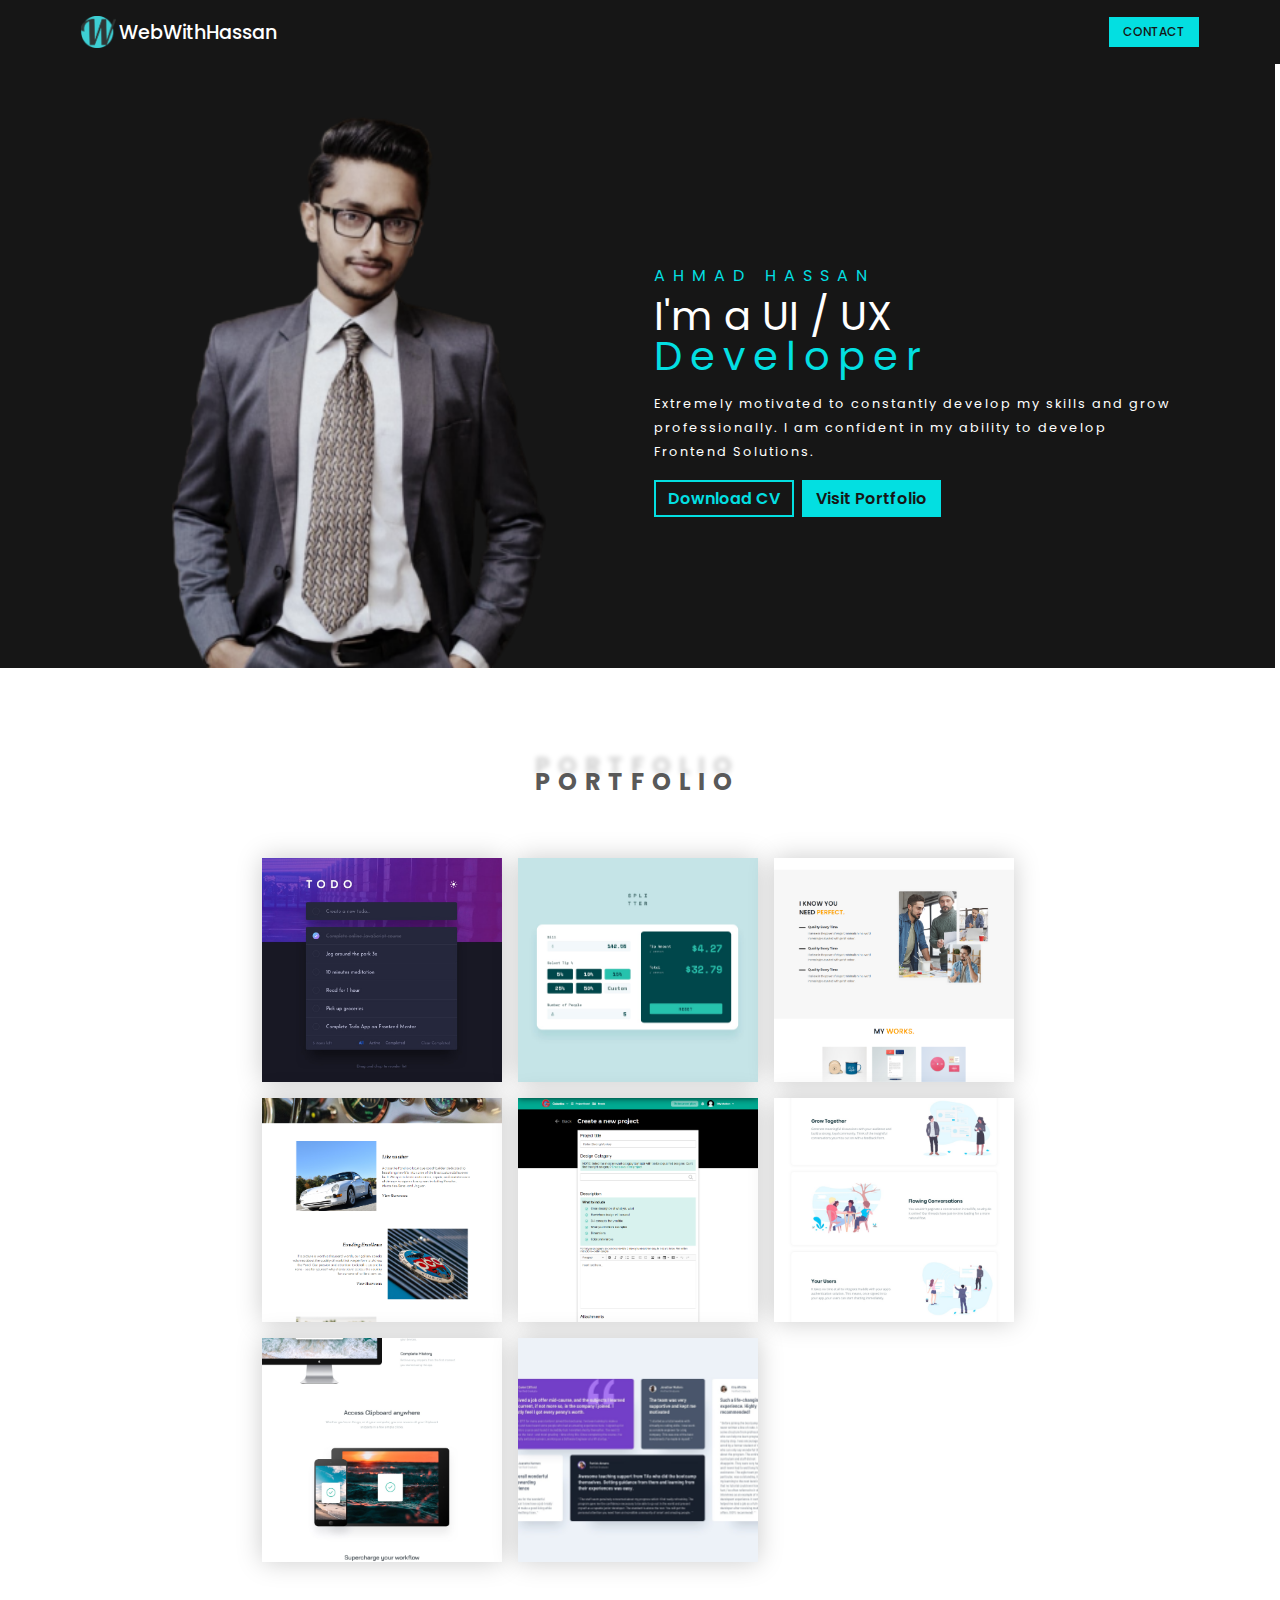
<file: index.html>
<!DOCTYPE html>
<html lang="en">
  <head>
    <meta charset="UTF-8" />
    <meta http-equiv="X-UA-Compatible" content="IE=edge" />
    <meta name="viewport" content="width=device-width, initial-scale=1.0" />
    <!-- font awesome 4.7 -->
    <link
      rel="stylesheet"
      href="https://cdnjs.cloudflare.com/ajax/libs/font-awesome/4.7.0/css/font-awesome.css"
      integrity="sha512-5A8nwdMOWrSz20fDsjczgUidUBR8liPYU+WymTZP1lmY9G6Oc7HlZv156XqnsgNUzTyMefFTcsFH/tnJE/+xBg=="
      crossorigin="anonymous"
      referrerpolicy="no-referrer"
    />
    <!-- stylesheet -->
    <link rel="stylesheet" href="./css/styles.css" />
    <title>Ahmad Portfolio</title>
  </head>
  <body>
    <div class="bodyClone">
      <div class="loadDelayer">
        <div class="circle">
          <div class="logo"></div>
          <div class="text">
            <p>AHMAD HASSAN - UI UX DEVELOPER -</p>
          </div>
        </div>
      </div>
      <section class="sect-1" id="top">
        <header>
          <main class="cont">
            <div class="logo">
              <img src="./images/Logo.png" alt="logo" />
              <h1>WebWithHassan</h1>
            </div>
            <ul class="nav">
              <!-- <li class="nav-link">home</li>
              <li class="nav-link">about</li>
              <li class="nav-link">services</li>
              <li class="nav-link">pages</li>
              <li class="nav-link">blog</li> -->
              <li class="nav-button">contact</li>
            </ul>
            <div class="stairs">
              <div class="line line1"></div>
              <div class="line line2"></div>
              <div class="line line3"></div>
            </div>
          </main>
        </header>
        <main class="cont actual-cont">
          <div class="actual-cont_img">
            <img src="./images/me.png" alt="me" />
          </div>
          <div class="actual-cont_text">
            <h4>ahmad hassan</h4>
            <h2>I'm a UI / UX<br /><span>Developer</span></h2>
            <p>
              Extremely motivated to constantly develop my skills and grow professionally. I am
              confident in my ability to develop Frontend Solutions.
              <!-- I am seeking a full-time position in the field of
              front-end webdevelopment, where I can apply my knowledge and
              skills forcontinuous improvement.. -->
            </p>
            <div class="sect-1_btns">
              <a href="./docs/CV.pdf" download="Ahmad Hassan CV">Download CV</a>
              <a href="#portfolio">Visit Portfolio</a>
            </div>
          </div>
        </main>
        <!-- <img src="./images/wave.svg" alt="wave" class="clipper" /> -->
      </section>
      <main class="in-cont">
        <div class="portfolio" id="portfolio">
          <h2>Portfolio</h2>
          <main>
            <!-- <div class="single incomplete">
              <img src="./images/coming soon.png" alt="coming soon" class="cmngSoon" />
              <img src="./images/14.jpg" alt="" class="cover" />
              <div class="overlay">
                <h3>Launch Countdown Timmer</h3>
                <p>Design Credit: FrontEnd Mentor</p>
                <a
                  href="https://hassanahmadp.github.io/todo-fem-react/"
                  class="link"
                  target="_blank"
                  >Live Link</a
                >
              </div>
            </div> -->
            <div class="single">
              <img src="./images/coming soon.png" alt="coming soon" class="cmngSoon" />
              <img src="./images/13.jpg" alt="" class="cover" />
              <div class="overlay">
                <h3>Todo List Application with React.JS</h3>
                <p>Design Credit: FrontEnd Mentor</p>
                <a
                  href="https://hassanahmadp.github.io/todo-fem-react/"
                  class="link"
                  target="_blank"
                  >Live Link</a
                >
              </div>
            </div>
            <div class="single">
              <img src="./images/coming soon.png" alt="coming soon" class="cmngSoon" />
              <img src="./images/10.jpg" alt="" class="cover" />
              <div class="overlay">
                <h3>tip calculator Application</h3>
                <p>Design Credit: FrontEnd Mentor</p>
                <a
                  href="https://hassanahmadp.github.io/fem-tip-calc-junior/"
                  class="link"
                  target="_blank"
                  >Live Link</a
                >
              </div>
            </div>
            <div class="single">
              <img src="./images/coming soon.png" alt="coming soon" class="cmngSoon" />
              <img src="./images/12.png" alt="" class="cover" />
              <div class="overlay">
                <h3>siawa portfolio</h3>
                <p>Design Credit: A Buyer</p>
                <a
                  href="https://muhammad-awais-art.github.io/portfolio/"
                  class="link"
                  target="_blank"
                  >Live Link</a
                >
              </div>
            </div>
            <div class="single">
              <img src="./images/coming soon.png" alt="coming soon" class="cmngSoon" />
              <img src="./images/11.png" alt="" class="cover" />
              <div class="overlay">
                <h3>across the pond</h3>
                <p>Design Credit: A Buyer</p>
                <a href="https://hassanahmadp.github.io/atp/" class="link" target="_blank"
                  >Live Link</a
                >
              </div>
            </div>
            <div class="single">
              <img src="./images/coming soon.png" alt="coming soon" class="cmngSoon" />
              <img
                src="./images/xotic-login-html.png"
                style="object-position: top"
                alt=""
                class="cover"
              />
              <div class="overlay">
                <h3>Xotic Labs</h3>
                <p>Design Credit: A Buyer</p>
                <a href="https://hassanahmadp.github.io/xotic/" class="link" target="_blank"
                  >Live Link</a
                >
              </div>
            </div>
            <div class="single">
              <img src="./images/coming soon.png" alt="coming soon" class="cmngSoon" />
              <img src="./images/9.jpg" alt="" class="cover" />
              <div class="overlay">
                <h3>huddle landing page straight</h3>
                <p>Design Credit: FrontEnd Mentor</p>
                <a
                  href="https://huddle-landing-page-straight.netlify.app/"
                  class="link"
                  target="_blank"
                  >Live Link</a
                >
              </div>
            </div>
            <div class="single">
              <img src="./images/coming soon.png" alt="coming soon" class="cmngSoon" />
              <img src="./images/8.jpg" alt="" class="cover" />
              <div class="overlay">
                <h3>clipboard landing page</h3>
                <p>Design Credit: FrontEnd Mentor</p>
                <a
                  href="https://hassanahmadp.github.io/clipboard-landing-page/"
                  class="link"
                  target="_blank"
                  >Live Link</a
                >
              </div>
            </div>
            <div class="single">
              <img src="./images/coming soon.png" alt="coming soon" class="cmngSoon" />
              <img src="./images/6.jpg" alt="" class="cover" />
              <div class="overlay">
                <h3>testimonial grid section</h3>
                <p>Design Credit: FrontEnd Mentor</p>
                <a
                  href="https://hassanahmadp.github.io/testimonial-grid-section/"
                  class="link"
                  target="_blank"
                  >Live Link</a
                >
              </div>
            </div>
          </main>
        </div>
      </main>
      <div class="contactOverlay">
        <div class="overContact"></div>
        <div class="social">
          <h2 class="contactMe">Contact Me!</h2>
          <p>Contact me to get a Quote</p>
          <div class="social_links">
            <!-- whatsApp -->
            <a href="https://wa.me/923244900796" target="_blank" class="social_single">
              <img src="./images/whatsapp.png" class="social_img" alt="" />
              <p>WhatsApp</p>
            </a>
            <!-- instagram -->
            <a
              href="https://www.instagram.com/webwithhassan/"
              target="_blank"
              class="social_single"
            >
              <img src="./images/instagram.png" class="social_img" alt="" />
              <p>Instagram</p>
            </a>
            <!-- LinkedIn -->
            <!-- <a href="#" target="_blank" class="social_single">
              <img src="./images/linkedin.png" class="social_img" alt="" />
              <p>LinkedIn</p>
            </a> -->
            <!-- Tweeter -->
            <!-- <a href="#" target="_blank" class="social_single">
              <img src="./images/twitter.png" class="social_img" alt="" />
              <p>Tweeter</p>
            </a> -->
            <!-- facebook -->
            <!-- <a href="#" target="_blank" class="social_single">
              <img src="./images/facebook.png" class="social_img" alt="" />
              <p>Facebook</p>
            </a> -->
            <!-- gmail -->
            <a id="gmail" class="social_single">
              <img src="./images/gmail.png" class="social_img" alt="" />
              <p>E-mail</p>
            </a>
            <!-- fiverr -->
            <a href="https://www.fiverr.com/ahmadhassanp/" target="_blank" class="social_single">
              <img src="./images/fiverr.png" class="social_img" alt="" />
              <p>Fiverr</p>
            </a>
            <!-- upwork -->
            <a
              href="https://www.upwork.com/workwith/ahmadhassan211"
              target="_blank"
              class="social_single"
            >
              <img src="./images/upwork.png" class="social_img" alt="" />
              <p>UpWork</p>
            </a>
          </div>
        </div>
        <p class="socialAlert">Email Copied to Clipboard</p>
      </div>
      <a href="#top" class="topTaker inActive"
        ><i class="fa fa-chevron-up" aria-hidden="true"></i
      ></a>
    </div>

    <script src="./js/app.js"></script>
  </body>
</html>
</file>
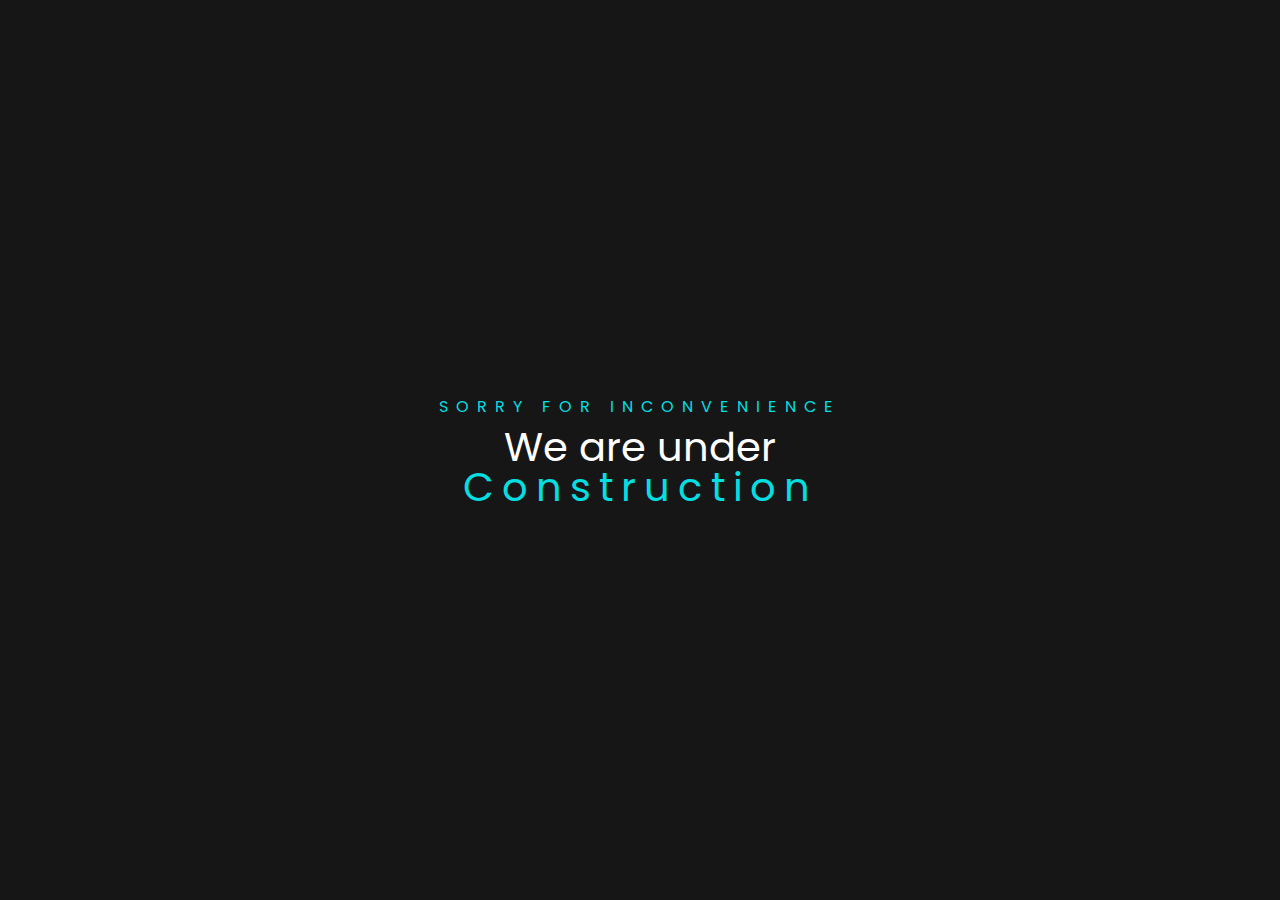
<file: notAvailable-index.html>
<!DOCTYPE html>
<html lang="en">
  <head>
    <meta charset="UTF-8" />
    <meta http-equiv="X-UA-Compatible" content="IE=edge" />
    <meta name="viewport" content="width=device-width, initial-scale=1.0" />
    <!-- font awesome 4.7 -->
    <link
      rel="stylesheet"
      href="https://cdnjs.cloudflare.com/ajax/libs/font-awesome/4.7.0/css/font-awesome.css"
      integrity="sha512-5A8nwdMOWrSz20fDsjczgUidUBR8liPYU+WymTZP1lmY9G6Oc7HlZv156XqnsgNUzTyMefFTcsFH/tnJE/+xBg=="
      crossorigin="anonymous"
      referrerpolicy="no-referrer"
    />
    <!-- stylesheet -->
    <link rel="stylesheet" href="./css/styles.css" />
    <title>Ahmad Portfolio</title>
  </head>
  <body>
    <div class="bodyClone notAvaliable">
      <section class="sect-1" id="top">
        <div class="actual-cont_text">
          <h4>Sorry for inconvenience</h4>
          <h2>We are under<br /><span>Construction</span></h2>
          <!-- <div class="notAvaliable_contactLinks">
            <a>I am the best</a>
            <a>I am the best</a>
            <a>I am the best</a>
          </div> -->
        </div>
        <!-- <img src="./images/wave.svg" alt="wave" class="clipper" /> -->
      </section>
    </div>

    <script src="./js/app.js"></script>
  </body>
</html>
</file>
<file: css/styles.css>
@import"https://fonts.googleapis.com/css2?family=Poppins:wght@400;500;600&display=swap";*{margin:0;padding:0;box-sizing:border-box;font-family:"Poppins",sans-serif;scroll-behavior:smooth;-webkit-font-smoothing:antialiased;scrollbar-width:thin;scrollbar-color:rgba(154,154,154,.5) rgba(0,0,0,0)}*::-webkit-scrollbar{width:5px}*::-webkit-scrollbar-track{background:rgba(0,0,0,0)}*::-webkit-scrollbar-thumb{background:rgba(154,154,154,.5);border-radius:5px}.bodyClone{position:relative;width:calc(100vw - 5px);overflow-x:hidden !important;color:#595959}.bodyClone main.cont{padding:0 1rem;max-width:1150px;margin:0 auto}.bodyClone main.in-cont{padding:0 1rem;max-width:50rem;margin:0 auto}#gmail{cursor:pointer;transform:scale(1.05)}.nav-link{cursor:pointer}.notAvaliable{width:100vw !important}.notAvaliable_contactLinks{margin-top:2rem;display:flex;justify-content:center;align-items:center;gap:1rem;flex-wrap:wrap}.notAvaliable_contactLinks a{color:#03dfe1;font-weight:600;background:#161616;padding:4px 12px;text-decoration:none;border:2px solid #03dfe1;transition:.3s ease;flex:1 1 10rem;white-space:nowrap}.notAvaliable_contactLinks a:hover{background:#03dfe1;color:#161616}.notAvaliable .sect-1{margin:0 !important;padding:0 !important;min-height:none !important;max-height:none !important;display:flex;justify-content:center;align-items:center}.notAvaliable .actual-cont_text{align-items:center !important;text-align:center}.sect-1{padding-top:7rem;position:relative;background:#161616;color:#fff;height:100vh;min-height:568px;max-height:668px;display:flex;flex-direction:column}.sect-1 header{z-index:10;top:0;left:0;width:100%;position:fixed;background:#161616;transition:.3s ease}.sect-1 header .cont{padding:1rem !important;display:flex;align-items:center}.sect-1 header .cont .nav{flex:1 1 auto;display:flex;justify-content:space-between;align-items:center;list-style:none;padding-left:3rem}.sect-1 header .cont .nav li{font-weight:500;text-transform:uppercase;font-size:12px;cursor:pointer}.sect-1 header .cont .nav-link{opacity:.6;margin-right:1rem}.sect-1 header .cont .nav-button{margin-left:auto;padding:4px 12px;background:#03dfe1;color:#161616;transition:.3s ease;border:2px solid #03dfe1}.sect-1 header .cont .nav-button:hover{background:#161616;color:#03dfe1}.sect-1 header.scrolled{color:#161616;background:#fff;box-shadow:0 0 1rem rgba(87,87,87,.534)}.sect-1 header.scrolled .nav-button{color:#fff}.sect-1 header.scrolled .nav-button:hover{background:#fff}.sect-1 .stairs{z-index:101;margin-left:auto;padding:.25rem;width:2.3rem;height:2rem;display:flex;justify-content:space-between;flex-direction:column;transition:all .5s ease-in-out;display:none}.sect-1 .stairs .line{border-radius:10px;background:#03dfe1;width:100%;height:4px;transition:all .5s ease-in-out 0s}.sect-1 .stairs.active{transform:rotate(180deg)}.sect-1 .stairs.active .line1{transform:translateY(10px) rotate(225deg)}.sect-1 .stairs.active .line2{opacity:0}.sect-1 .stairs.active .line3{transform:translateY(-10px) rotate(-45deg)}.sect-1 .logo{z-index:102;flex:0 1 auto;display:flex;justify-content:center;align-items:center;cursor:pointer}.sect-1 .logo img{height:2rem}.sect-1 .logo h1{margin-left:3px;font-weight:500;font-size:1.2rem}.sect-1 .logo.activeNav{color:#161616 !important}.sect-1 .actual-cont{flex:1 1 auto;display:flex;flex-wrap:wrap}.sect-1 .actual-cont_img{flex:1 1 22rem;width:50%;text-align:center;height:100%}.sect-1 .actual-cont_text{flex:1 1 22rem;width:50%}.sect-1 .actual-cont_img{position:relative}.sect-1 .actual-cont_img img{pointer-events:none;position:absolute;height:100%;left:50%;top:50%;filter:grayscale(50%);transform:translate(-50%, -50%)}.sect-1 .actual-cont_text{display:flex;justify-content:center;align-items:flex-start;padding:1rem;flex-direction:column}.sect-1 .actual-cont_text h4{text-transform:uppercase;font-weight:400;letter-spacing:.5rem;color:#03dfe1}.sect-1 .actual-cont_text h2{font-size:2.5rem;font-weight:400;line-height:2.5rem;margin:.5rem 0 0}.sect-1 .actual-cont_text h2 span{letter-spacing:.5rem;color:#03dfe1}.sect-1 .actual-cont_text p{margin:1rem auto;letter-spacing:2px;font-size:.8rem;line-height:24px}.sect-1_btns{display:flex;justify-content:center;align-items:center;flex-wrap:wrap}.sect-1_btns a{color:#03dfe1;font-weight:600;margin-right:.5rem;background:#161616;padding:4px 12px;text-decoration:none;border:2px solid #03dfe1;transition:.3s ease;white-space:nowrap}.sect-1_btns a:hover{background:#03dfe1;color:#161616}.sect-1_btns a:nth-last-child(1){background:#03dfe1;color:#161616}.sect-1_btns a:nth-last-child(1):hover{background:#161616;color:#03dfe1}@media(max-width: 665px){.sect-1 header .cont .nav{padding:2rem 1rem;position:fixed;z-index:100;background:#fff;top:0;right:0;color:#000;display:flex;min-height:100vh;width:50vw;justify-content:space-evenly;flex-direction:column;box-shadow:0 0 2rem rgba(69,69,69,.561);transform:translateX(150%);transition:.5s ease}.sect-1 header .cont .nav.active{transform:translateX(0%)}.sect-1 header .cont .nav li{text-align:center;width:100%;font-size:18px}.sect-1 header .cont .nav-link{margin:0}.sect-1 header .cont .nav-button{margin:0;color:#fff}.sect-1 header .cont .nav-button:hover{background:#fff;color:#03dfe1}.sect-1 header .cont .stairs{display:flex}}@media(max-width: 740px){.sect-1 .actual-cont_text{align-items:center;padding:0;text-align:center}.sect-1 .actual-cont_img{display:none}.sect-1 .actual-cont_img img{position:absolute;height:100%;left:50%;top:50%;filter:grayscale(70%);transform:translate(-50%, -50%)}}@media(max-width: 280px){.sect-1 .logo img{height:1.5rem}.sect-1 .logo h1{font-size:1rem}.sect-1 .actual-cont_text h2{font-size:2rem}.sect-1 .actual-cont_text h2 span{letter-spacing:1px}.sect-1 .actual-cont_text p{margin:1rem auto;letter-spacing:2px;font-size:.7rem;line-height:24px}}@media(max-width: 450px){.sect-1 .sect-1_btns a{width:100%;margin-bottom:1rem}.sect-1 header .cont .nav{width:100vw}}.loadDelayer{width:100vw;height:100vh;background:#292929;min-height:200px;position:fixed;z-index:99999;transition:transform 1s ease 0s;display:flex;justify-content:center;align-items:center}.loadDelayer .circle{position:relative;width:200px;height:200px;display:flex;justify-content:center;align-items:center}.loadDelayer .logo{position:absolute;background:#000;height:150px;width:150px;background:url("../images/Logo-white-text.png");background-size:contain;background-repeat:no-repeat;-webkit-animation:logoScale 3.5s ease-in-out infinite;animation:logoScale 3.5s ease-in-out infinite}.loadDelayer .text{position:absolute;width:100%;height:100%;-webkit-animation:rotateText 10s linear infinite;animation:rotateText 10s linear infinite}.loadDelayer .text span{color:#03dfe1;font-weight:bold;position:absolute;left:50%;font-size:1.2em;transform-origin:0 100px}.loadDelayer.get-lost{transform:translateY(-120%)}.portfolio{display:flex;flex-direction:column;justify-content:center;padding:3rem 0}.portfolio h2,.portfolio h1{display:inline-block;text-align:center;margin:3rem auto;text-transform:uppercase;letter-spacing:.5rem;text-shadow:0 -1rem 5px #d4d4d4;border-bottom:3px solid rgba(212,212,212,0)}.portfolio h2:hover{border-bottom:3px solid #d4d4d4}.portfolio main{display:grid;grid-template-columns:repeat(auto-fill, minmax(15rem, auto))}.portfolio main .single{position:relative;flex-direction:column;min-height:14rem;margin:.5rem;box-shadow:0 0 1.5rem rgba(0,0,0,.205);overflow:hidden}.portfolio main .single img.cmngSoon{position:absolute;top:0;left:0;height:100%;width:100%;z-index:5;display:none;transition:.3s ease;-o-object-fit:contain;object-fit:contain}.portfolio main .single img.cover{position:absolute;top:0;left:0;height:100%;width:100%;-o-object-fit:cover;object-fit:cover;transition:.3s ease}.portfolio main .single .overlay{position:absolute;top:0;left:0;width:100%;height:100%;background:linear-gradient(transparent, rgba(0, 0, 0, 0.822));display:flex;justify-content:flex-end;align-items:flex-start;flex-direction:column;padding:1rem;color:#fff;transform:translateY(100%);transition:.3s ease;z-index:5}.portfolio main .single .overlay h3{position:relative;text-transform:capitalize;padding-bottom:.5rem}.portfolio main .single:hover .overlay{transform:translateY(0%)}.portfolio main .single:hover img{transform:scale(1.2)}.portfolio main a{background:#fff;color:#000;font-size:.7rem;margin-top:1rem;padding:5px 10px;text-decoration:none;text-transform:uppercase;border-radius:.3rem;transition:.2s ease}.portfolio main a:hover{transform:scale(1.1)}.portfolio main .incomplete img.cmngSoon{display:block !important}.portfolio main .incomplete .link{pointer-events:none}.topTaker{position:fixed;bottom:3rem;right:2rem;background:#fff;color:#03dfe1;height:3rem;width:3rem;display:flex;text-decoration:none;justify-content:center;align-items:center;border-radius:50%;box-shadow:0 0 .5rem rgba(0,0,0,.3);transform:scale(1);transition:.6s cubic-bezier(0.55, -0.55, 0.43, 1.45);z-index:10}.topTaker i{position:relative;bottom:.1rem;font-size:1.2rem}.topTaker.inActive{transform:scale(0)}.contactOverlay{position:fixed;top:0;left:0;min-height:100vh;width:100vw;z-index:1000;display:flex;justify-content:center;align-items:center;display:none !important}.contactOverlay .overContact{background:#000;opacity:.74;height:100%;width:100%;position:absolute;top:0;left:0}.contactOverlay .social{box-shadow:0 0 3rem rgba(0,0,0,.5);max-height:100vh;overflow:scroll;position:relative;padding:2rem;margin:1rem;text-align:center;width:100%;height:auto;max-width:40rem;background:#f2f2f2}.contactOverlay .social>p{opacity:.7;margin:.5rem 0 1rem}.contactOverlay .social_links{display:flex;flex-wrap:wrap;justify-content:center;gap:1rem;align-items:center}.contactOverlay .social_img{height:3rem;width:auto}.contactOverlay .social_single{padding:.5rem;flex:0 1 5rem;text-decoration:none}.contactOverlay .social_single p{font-size:.8rem;color:#161616}.contactOverlay .socialAlert{position:absolute;border:2px solid #03dfe1;background:rgba(0,0,0,0);color:#03dfe1;top:30px;left:50%;text-align:center;padding:.5rem 1rem;border-radius:1rem;transition:.3s ease;font-weight:600;transform:translate(-50%, -200px)}.contactOverlay .socialAlert.active{transform:translate(-50%, 0)}.contactOverlay.active{display:flex !important}@media(max-width: 500px){.contactOverlay .social{padding:2rem 1rem}}@-webkit-keyframes rotateText{from{transform:rotate(0deg)}to{transform:rotate(360deg)}}@keyframes rotateText{from{transform:rotate(0deg)}to{transform:rotate(360deg)}}@-webkit-keyframes logoScale{0%{transform:scale(1)}25%{transform:scale(0.9)}50%{transform:scale(1)}75%{transform:scale(0.8)}100%{transform:scale(1)}}@keyframes logoScale{0%{transform:scale(1)}25%{transform:scale(0.9)}50%{transform:scale(1)}75%{transform:scale(0.8)}100%{transform:scale(1)}}/*# sourceMappingURL=styles.css.map */
</file>
